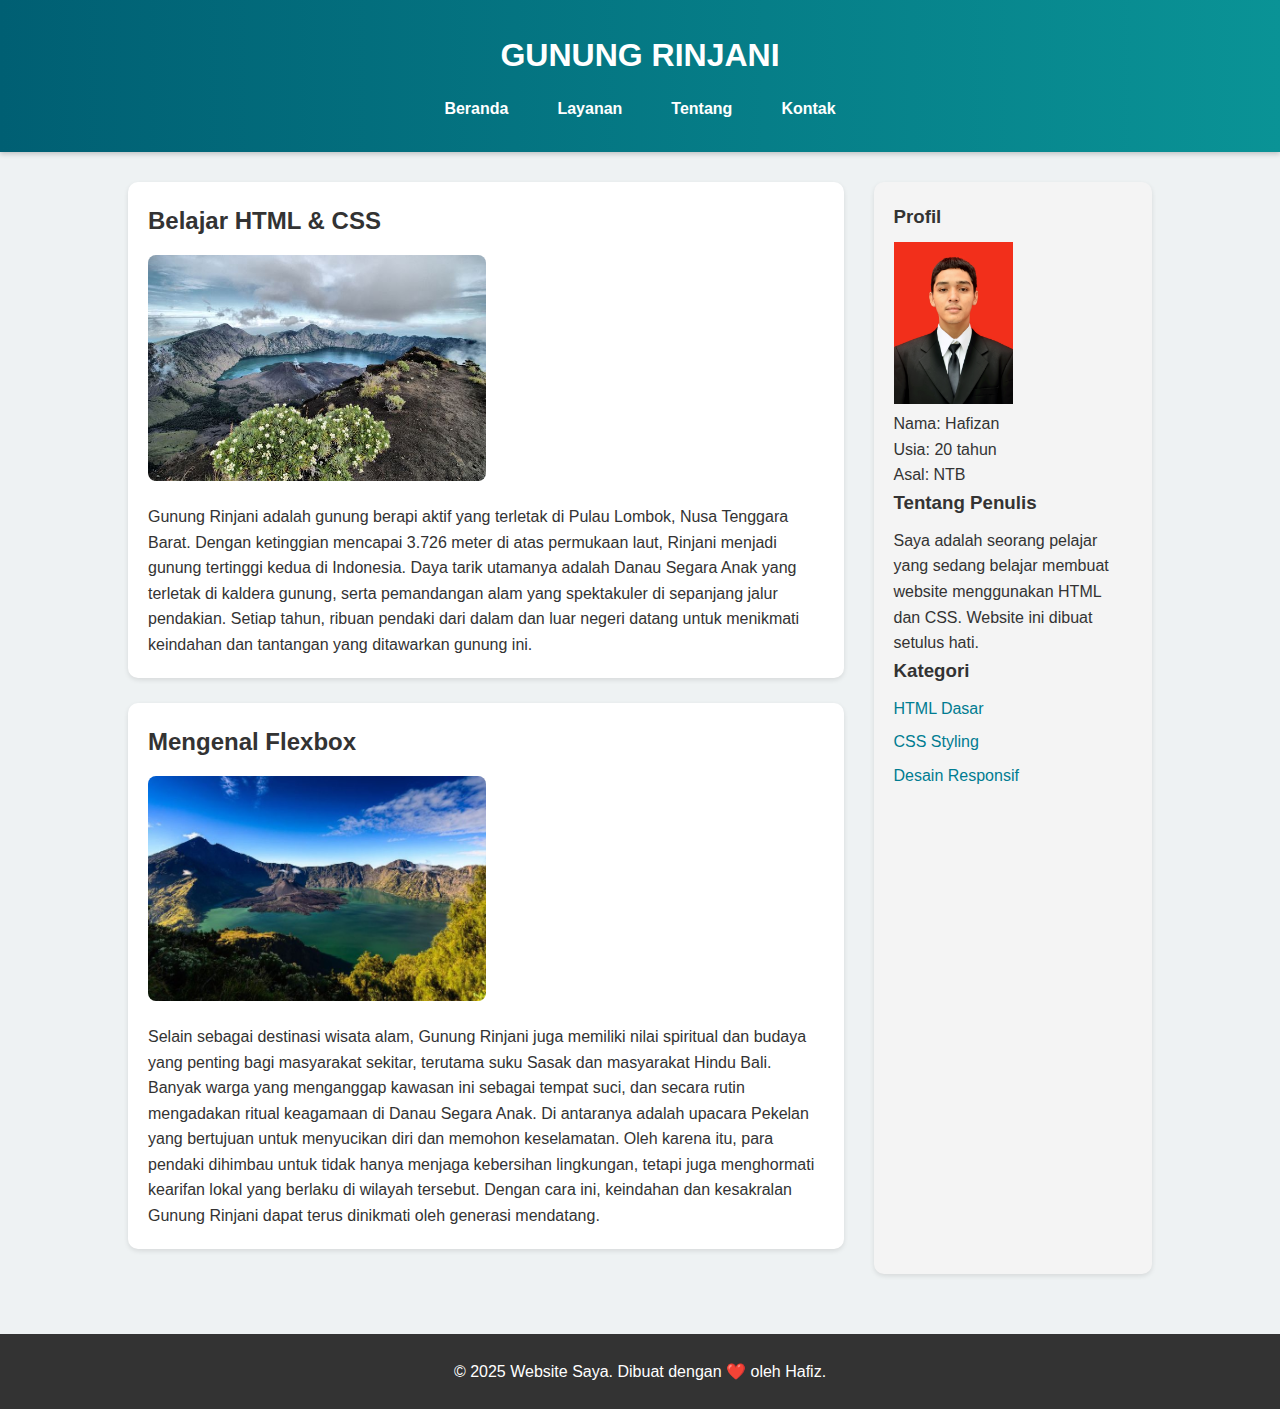
<file: coba.html>
<!DOCTYPE html>
<html lang="id">
<head>
    <meta charset="UTF-8">
    <meta name="viewport" content="width=device-width, initial-scale=1.0">
    <title>Website Sederhana</title>
    <link rel="stylesheet" href="style.css">
</head>
<body>
    <header>
        <h1>GUNUNG RINJANI</h1>
        <nav>
            <ul>
                <li><a href="#">Beranda</a></li>
                <li><a href="#">Layanan</a></li>
                <li><a href="#">Tentang</a></li>
                <li><a href="https://www.instagram.com/accounts/onetap/?next=%2F">Kontak</a></li>
            </ul>
        </nav>
    </header>

    <main>
        <div id="content">
            <article>
                <h2>Belajar HTML & CSS</h2>
                <img src="image/Mount Rinjani or Gunung Rinjani is an active volcano in Indonesia on the island of Lombok_.jpeg" alt="Gambar Artikel 1">
                <p> Gunung Rinjani adalah gunung berapi aktif yang terletak di Pulau Lombok, Nusa Tenggara Barat. Dengan ketinggian mencapai 3.726 meter di atas permukaan laut, Rinjani menjadi gunung tertinggi kedua di Indonesia. Daya tarik utamanya adalah Danau Segara Anak yang terletak di kaldera gunung, serta pemandangan alam yang spektakuler di sepanjang jalur pendakian. Setiap tahun, ribuan pendaki dari dalam dan luar negeri datang untuk menikmati keindahan dan tantangan yang ditawarkan gunung ini.
                    
                </p>
                
            </article>

            <article>
                <h2>Mengenal Flexbox</h2>
                <img src="image/Gunung Rinjani,.jpeg" alt="Gambar Artikel 2">
                <p>Selain sebagai destinasi wisata alam, Gunung Rinjani juga memiliki nilai spiritual dan budaya yang penting bagi masyarakat sekitar, terutama suku Sasak dan masyarakat Hindu Bali. Banyak warga yang menganggap kawasan ini sebagai tempat suci, dan secara rutin mengadakan ritual keagamaan di Danau Segara Anak. Di antaranya adalah upacara Pekelan yang bertujuan untuk menyucikan diri dan memohon keselamatan. Oleh karena itu, para pendaki dihimbau untuk tidak hanya menjaga kebersihan lingkungan, tetapi juga menghormati kearifan lokal yang berlaku di wilayah tersebut. Dengan cara ini, keindahan dan kesakralan Gunung Rinjani dapat terus dinikmati oleh generasi mendatang.</p>
             
            </article>
        </div>

        <aside>
      <h3>Profil</h3>
      <img src="image/profile.jpg" alt="Foto Profil" />
      <p>Nama: Hafizan <br>Usia: 20 tahun<br>Asal: NTB</p>
      
            <h3>Tentang Penulis</h3>
            <p>Saya adalah seorang pelajar yang sedang belajar membuat website menggunakan HTML dan CSS. Website ini dibuat setulus hati.</p>

            <h3>Kategori</h3>
            <ul>
                <li><a href="#">HTML Dasar</a></li>
                <li><a href="#">CSS Styling</a></li>
                <li><a href="#">Desain Responsif</a></li>
            </ul>
        </aside>
    </main>

    <footer>
        <p>&copy; 2025 Website Saya. Dibuat dengan ❤️ oleh Hafiz.</p>
    </footer>
</body>
</html>
</file>
<file: style.css>
/* Reset dan font dasar */
* {
    margin: 0;
    padding: 0;
    box-sizing: border-box;
}

body {
    font-family: 'Segoe UI', Tahoma, Geneva, Verdana, sans-serif;
    line-height: 1.6;
    background-color: #eef2f3;
    color: #333;
}

/* Header */
header {
    background: linear-gradient(to right, #005f73, #0a9396);
    color: white;
    padding: 30px 0;
    text-align: center;
    box-shadow: 0 2px 5px rgba(0,0,0,0.2);
}

nav ul {
    list-style: none;
    display: flex;
    justify-content: center;
    gap: 25px;
    margin-top: 15px;
}

nav ul li a {
    color: white;
    text-decoration: none;
    font-weight: bold;
    padding: 8px 12px;
    border-radius: 5px;
}

nav ul li a:hover {
    background-color: rgba(255, 255, 255, 0.2);
}

/* Main layout */
main {
    display: flex;
    padding: 30px 10%;
    gap: 30px;
}

/* Konten utama */
#content {
    flex: 3;
}

article {
    background-color: white;
    padding: 20px;
    margin-bottom: 25px;
    border-radius: 10px;
    box-shadow: 0 2px 5px rgba(0,0,0,0.1);
}

article img {
    width: 50%;
    height: auto;
    border-radius: 8px;
    margin: 15px 0;
}

article button {
    background-color: #0a9396;
    color: white;
    border: none;
    padding: 10px 20px;
    border-radius: 5px;
    cursor: pointer;
}

article button:hover {
    background-color: #007c91;
}

/* Sidebar */
aside {
    flex: 1;
    background-color: #f4f4f4;
    padding: 20px;
    border-radius: 10px ;
    box-shadow: 0 2px 5px rgba(0,0,0,0.1);
       
}
aside img{
   width: 50%;
        height: auto;
}

aside h3 {
    margin-bottom: 10px;
}

aside ul {
    list-style: none;
    padding-left: 0;
}

aside ul li {
    margin: 8px 0;
}

aside ul li a {
    text-decoration: none;
    color: #007c91;
}

aside ul li a:hover {
    text-decoration: underline;
}

/* Footer */
footer {
    background-color: #333;
    color: white;
    text-align: center;
    padding: 25px 0;
    margin-top: 30px;
}
</file>
